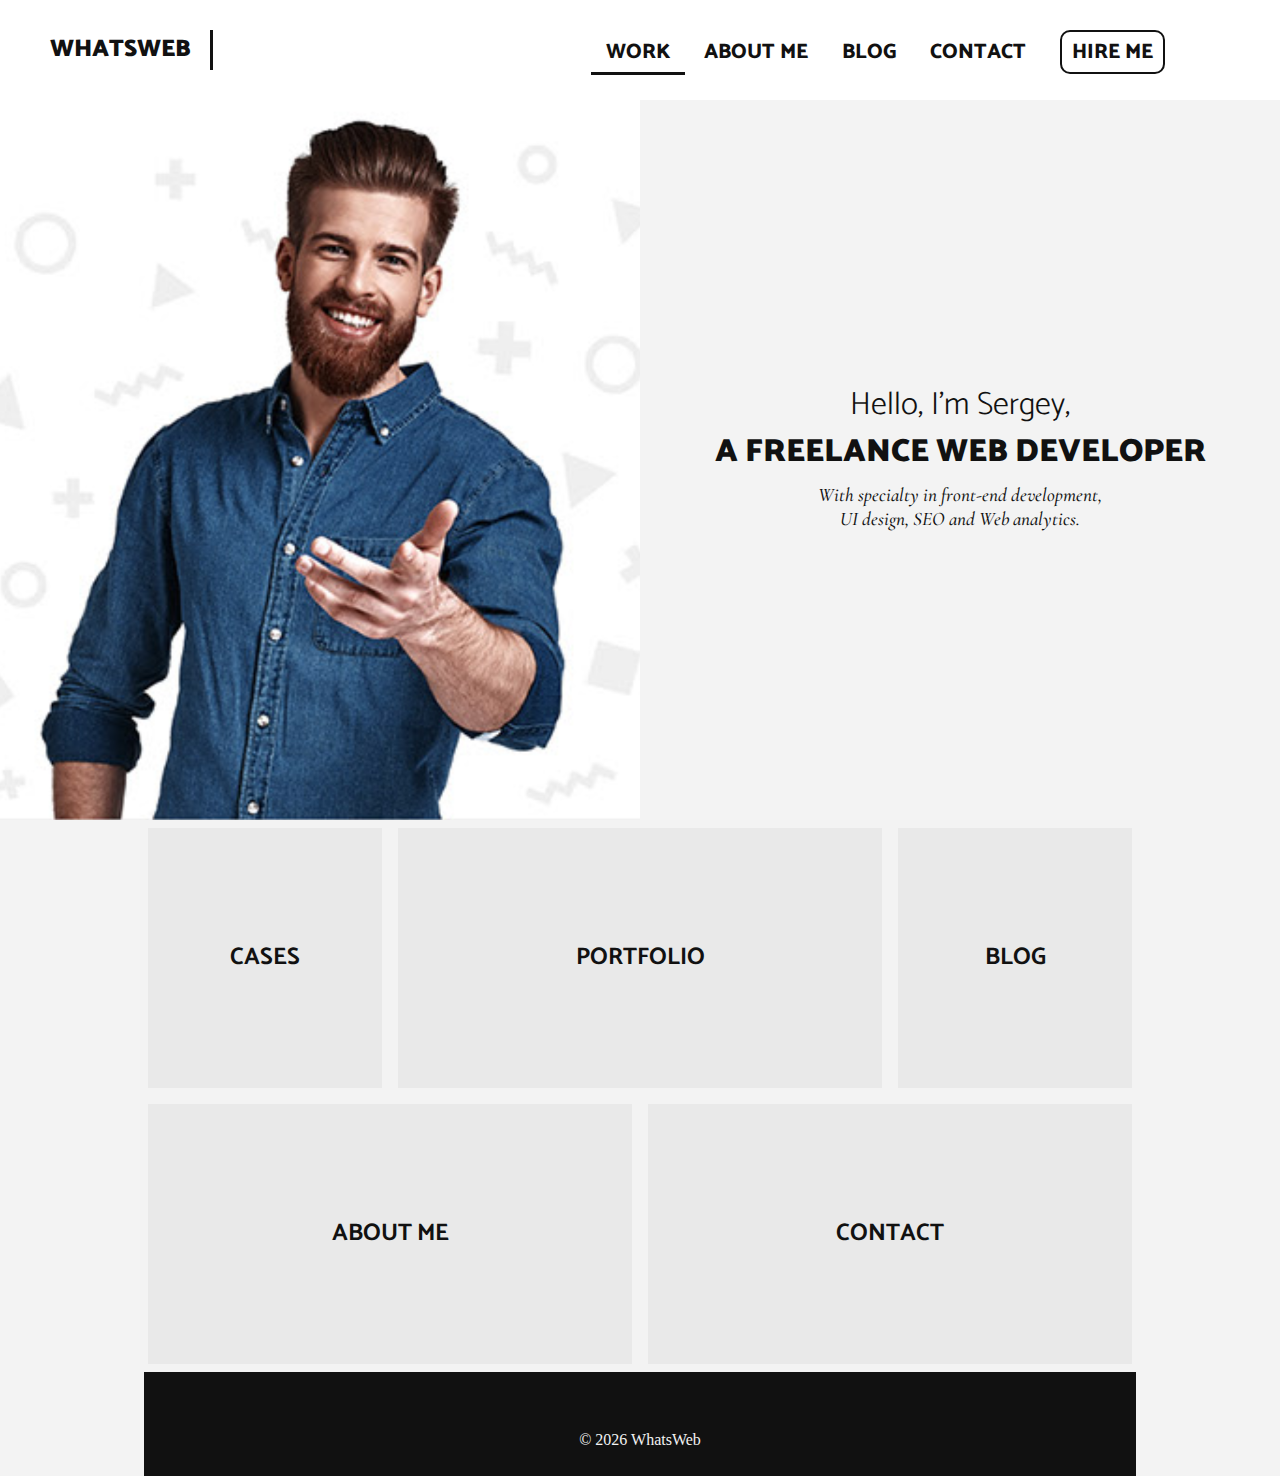
<file: index.html>
<!DOCTYPE html>
<html lang="en">

<head>
    <meta charset="UTF-8">
    <meta name="description" content="Sergey Ivanov's personal web development with portfolio and cases demo.">
    <meta name="viewport" content="width=device-width, initial-scale=1.0">
    <meta http-equiv="X-UA-Compatible" content="ie=edge">
    <link
        href="https://fonts.googleapis.com/css?family=Catamaran:100,200,300,400,500,600,700,800,900|Cormorant+Garamond:300,300i,400,400i,500,500i,600,600i,700,700i&display=swap&subset=cyrillic,cyrillic-ext"
        rel="stylesheet">
    <link rel="stylesheet" href="./css/reset.css">
    <link rel="stylesheet" href="./css/style.css">
    <!-- Font Awesome -->
    <link rel="stylesheet" href="https://use.fontawesome.com/releases/v5.6.3/css/all.css"
        integrity="sha384-UHRtZLI+pbxtHCWp1t77Bi1L4ZtiqrqD80Kn4Z8NTSRyMA2Fd33n5dQ8lWUE00s/" crossorigin="anonymous">
    <title>WhatsWeb Portfolio Home</title>
</head>

<body>
    <header>
        <a class="header-brand" href="index.html">WhatsWeb</a>
        <nav>
            <ul>
                <li class="current-link"><a href="index.html">Work</a></li>
                <li><a href="about.html">About Me</a></li>
                <li><a href="blog.html">Blog</a></li>
                <li><a href="contact.html">Contact</a></li>
                <li><a class="header-hire-me" href="hire-me.html">Hire Me</a></li>
            </ul>
        </nav>
    </header>
    <main>

        <section class="index-banner">
            <div class="index-lead-img"></div>
            <div class="index-banner-text">
                <h3>Hello, I'm Sergey,</h3>
                <h2>A FREELANCE WEB DEVELOPER</h2>
                <h1>With specialty in front-end development, UI design, SEO and Web analytics.</h1>
            </div>
        </section>
        <div class="wrapper">
            <section class="index-links">
                <a href="cases.html">
                    <div class="index-linkbox-square">
                        <h3>Cases</h3>
                    </div>
                </a>
                <a href="#">
                    <div class="index-linkbox-rect">
                        <h3>Portfolio</h3>
                    </div>
                </a>
                <a href="#">
                    <div class="index-linkbox-square">
                        <h3>Blog</h3>
                    </div>
                </a>
                <a href="#">
                    <div class="index-linkbox-rect">
                        <h3>About me</h3>
                    </div>
                </a>
                <a href="contact.html">
                    <div class="index-linkbox-rect">
                        <h3>Contact</h3>
                    </div>
                </a>

            </section>
        </div>
    </main>
    <div class="wrapper">
        <footer>
            <ul class="footer-menu">
                <li><a href="index.html">Work</a></li>
                <li><a href="about.html">About Me</a></li>
                <li><a href="blog.html">Blog</a></li>
                <li><a href="contact">Contact</a></li>
                <li><a class="footer-hire-me" href="hire-me.html">Hire Me</a></li>
            </ul>
            <ul class="social-media-list">
                <li><a href="#"><i class="fab fa-linkedin icon-2x"></i></a></li>
                <li><a href="#"><i class="icon-2x fab fa-github"></i></a></li>
                <li><a href="#"><i class="icon-2x fab fa-instagram"></i></a></li>
                <li><a href="#"><i class="icon-2x fas fa-envelope"></i></i></a></li>
            </ul>
            <p>©
                <script>
                    document.write(new Date().getFullYear());
                </script>
                WhatsWeb
            </p>

        </footer>
    </div>
</body>

</html>
</file>
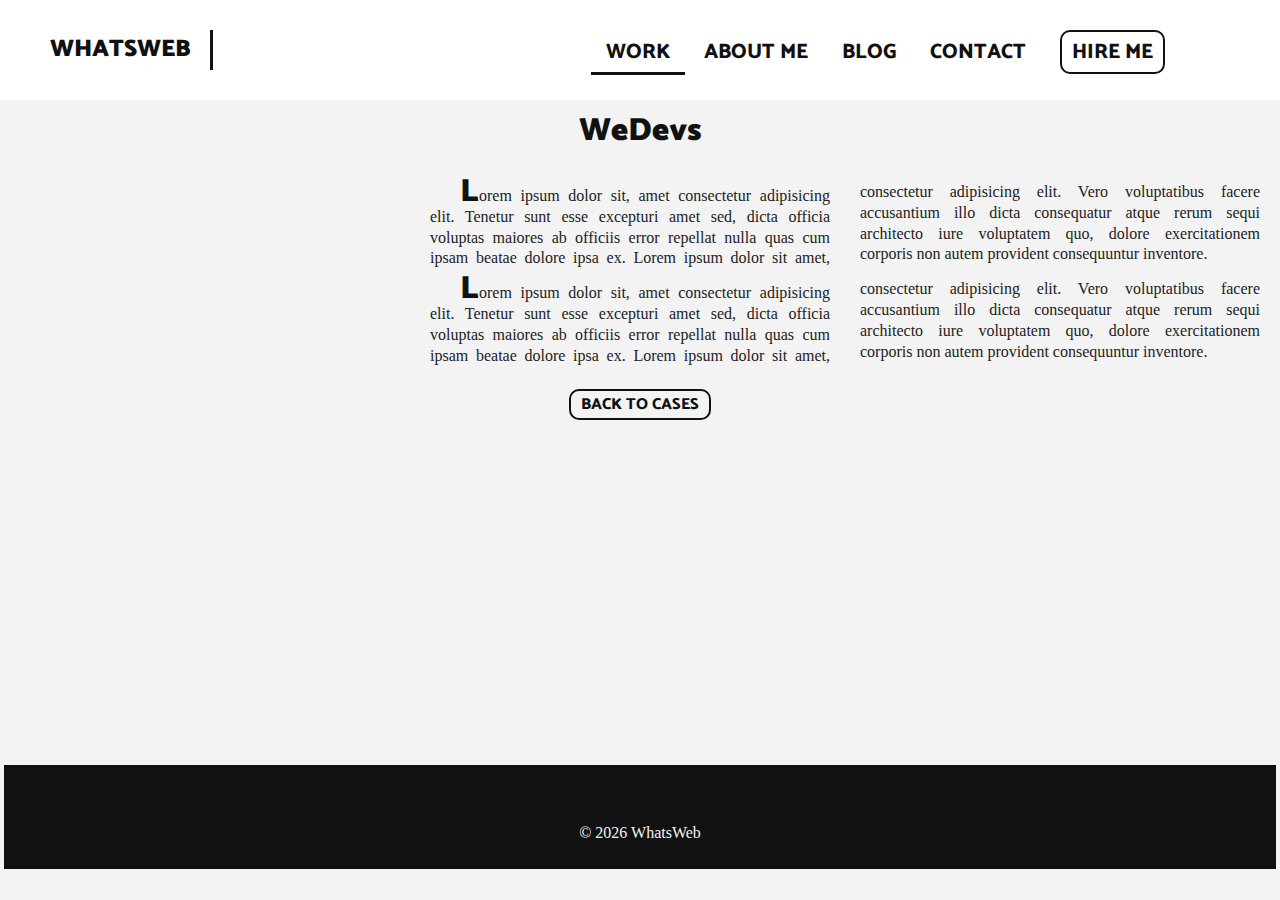
<file: case-1.html>
<!DOCTYPE html>
<html lang="en">

<head>
    <meta charset="UTF-8">
    <meta name="viewport" content="width=device-width, initial-scale=1.0">
    <meta http-equiv="X-UA-Compatible" content="ie=edge">
    <link
        href="https://fonts.googleapis.com/css?family=Catamaran:100,200,300,400,500,600,700,800,900|Cormorant+Garamond:300,300i,400,400i,500,500i,600,600i,700,700i&display=swap&subset=cyrillic,cyrillic-ext"
        rel="stylesheet">
    <link rel="stylesheet" href="./css/reset.css">
    <link rel="stylesheet" href="./css/style.css">
    <link rel="stylesheet" href="./css/case.css">
    <!-- Font Awesome -->
    <link rel="stylesheet" href="https://use.fontawesome.com/releases/v5.6.3/css/all.css"
        integrity="sha384-UHRtZLI+pbxtHCWp1t77Bi1L4ZtiqrqD80Kn4Z8NTSRyMA2Fd33n5dQ8lWUE00s/" crossorigin="anonymous">
    <title>WeDevs Case Page</title>
</head>

<body>
    <header>
        <a class="header-brand" href="index.html">WhatsWeb</a>
        <nav>
            <ul>
                <li class="current-link"><a href="index.html">Work</a></li>
                <li><a href="about.html">About Me</a></li>
                <li><a href="blog.html">Blog</a></li>
                <li><a href="contact.html">Contact</a></li>
                <li><a class="header-hire-me" href="hire-me.html">Hire Me</a></li>
            </ul>
        </nav>
    </header>
    <main>

        <div class="wrapper">
            <h2 class="case-header">WeDevs</h2>
            <article>
                <div class="case-image"></div>
                <div class="case-text">
                    <p>Lorem ipsum dolor sit, amet consectetur adipisicing elit. Tenetur sunt esse excepturi amet sed,
                        dicta officia voluptas maiores ab officiis error repellat nulla quas cum ipsam beatae dolore
                        ipsa ex.
                        Lorem ipsum dolor sit amet, consectetur adipisicing elit. Vero voluptatibus facere accusantium
                        illo dicta consequatur atque rerum sequi architecto iure voluptatem quo, dolore exercitationem
                        corporis non autem provident consequuntur inventore.
                    </p>
                    <p>Lorem ipsum dolor sit, amet consectetur adipisicing elit. Tenetur sunt esse excepturi amet sed,
                        dicta officia voluptas maiores ab officiis error repellat nulla quas cum ipsam beatae dolore
                        ipsa ex.
                        Lorem ipsum dolor sit amet, consectetur adipisicing elit. Vero voluptatibus facere accusantium
                        illo dicta consequatur atque rerum sequi architecto iure voluptatem quo, dolore exercitationem
                        corporis non autem provident consequuntur inventore.
                    </p>
                </div>
            </article>
            <div class="link-back">
                <a href="cases.html">Back to Cases</a>
            </div>
        </div>

    </main>
    <div class="wrapper">
        <footer>
            <ul class="footer-menu">
                <li><a href="index.html">Work</a></li>
                <li><a href="about.html">About Me</a></li>
                <li><a href="blog.html">Blog</a></li>
                <li><a href="contact">Contact</a></li>
                <li><a class="footer-hire-me" href="hire-me.html">Hire Me</a></li>
            </ul>
            <ul class="social-media-list">
                <li><a href="#"><i class="fab fa-linkedin icon-2x"></i></a></li>
                <li><a href="#"><i class="icon-2x fab fa-github"></i></a></li>
                <li><a href="#"><i class="icon-2x fab fa-instagram"></i></a></li>
                <li><a href="#"><i class="icon-2x fas fa-envelope"></i></i></a></li>
            </ul>
            <p>©
                <script>
                    document.write(new Date().getFullYear());
                </script>
                WhatsWeb
            </p>

        </footer>
    </div>
</body>

</html>
</file>
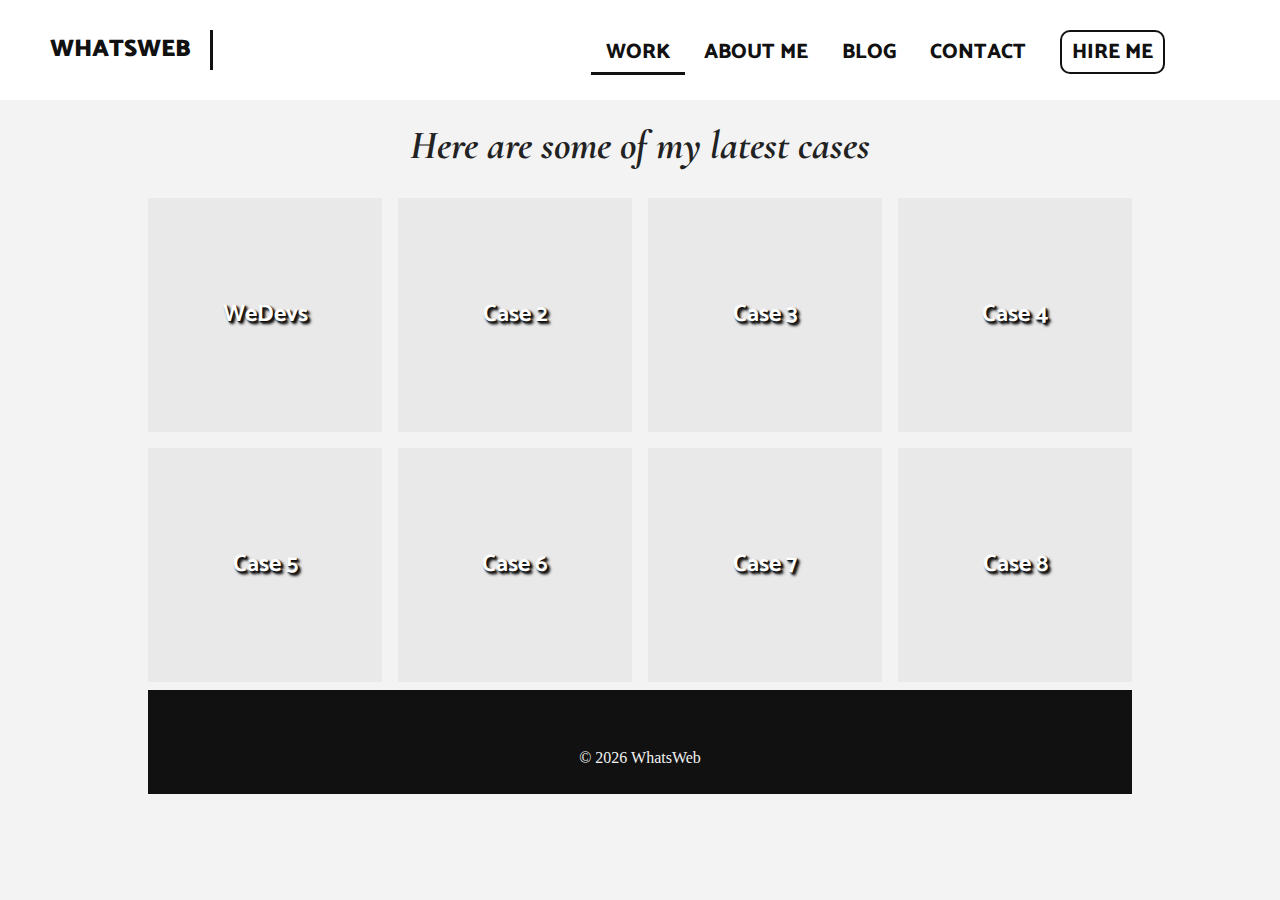
<file: cases.html>
<!DOCTYPE html>
<html lang="en">

<head>
    <meta charset="UTF-8">
    <meta name="viewport" content="width=device-width, initial-scale=1.0">
    <meta http-equiv="X-UA-Compatible" content="ie=edge">
    <link
        href="https://fonts.googleapis.com/css?family=Catamaran:100,200,300,400,500,600,700,800,900|Cormorant+Garamond:300,300i,400,400i,500,500i,600,600i,700,700i&display=swap&subset=cyrillic,cyrillic-ext"
        rel="stylesheet">
    <link rel="stylesheet" href="./css/reset.css">
    <link rel="stylesheet" href="./css/style.css">
    <link rel="stylesheet" href="./css/cases.css">
    <!-- Font Awesome -->
    <link rel="stylesheet" href="https://use.fontawesome.com/releases/v5.6.3/css/all.css"
        integrity="sha384-UHRtZLI+pbxtHCWp1t77Bi1L4ZtiqrqD80Kn4Z8NTSRyMA2Fd33n5dQ8lWUE00s/" crossorigin="anonymous">
    <title>Web Development Cases Gallery</title>
</head>

<body>
    <header>
        <a class="header-brand" href="index.html">WhatsWeb</a>
        <nav>
            <ul>
                <li class="current-link"><a href="index.html">Work</a></li>
                <li><a href="about.html">About Me</a></li>
                <li><a href="blog.html">Blog</a></li>
                <li><a href="contact.html">Contact</a></li>
                <li><a class="header-hire-me" href="hire-me.html">Hire Me</a></li>
            </ul>
        </nav>
    </header>
    <main>

        <div class="wrapper">
            <h2 class="cases-text">Here are some of my latest cases</h2>
            <section class="cases-links">

                <div class="case-1">
                    <a href="case-1.html">
                        <p>WeDevs</p>
                    </a>
                </div>
                <div>
                    <a href="case-2.html">
                        <p>Case 2</p>
                    </a>
                </div>
                <div>
                    <a href="case-3.html">
                        <p>Case 3</p>
                    </a>
                </div>
                <div>
                    <a href="case-4.html">
                        <p>Case 4</p>
                    </a>
                </div>
                <div>
                    <a href="case-5.html">
                        <p>Case 5</p>
                    </a>
                </div>
                <div>
                    <a href="case-6.html">
                        <p>Case 6</p>
                    </a>
                </div>
                <div>
                    <a href="case-7.html">
                        <p>Case 7</p>
                    </a>
                </div>
                <div>
                    <a href="case-8.html">
                        <p>Case 8</p>
                    </a>
                </div>
            </section>
        </div>

    </main>
    <div class="wrapper">
        <footer>
            <ul class="footer-menu">
                <li><a href="index.html">Work</a></li>
                <li><a href="about.html">About Me</a></li>
                <li><a href="blog.html">Blog</a></li>
                <li><a href="contact">Contact</a></li>
                <li><a class="footer-hire-me" href="hire-me.html">Hire Me</a></li>
            </ul>
            <ul class="social-media-list">
                <li><a href="#"><i class="fab fa-linkedin icon-2x"></i></a></li>
                <li><a href="#"><i class="icon-2x fab fa-github"></i></a></li>
                <li><a href="#"><i class="icon-2x fab fa-instagram"></i></a></li>
                <li><a href="#"><i class="icon-2x fas fa-envelope"></i></i></a></li>
            </ul>
            <p>©
                <script>
                    document.write(new Date().getFullYear());
                </script>
                WhatsWeb
            </p>

        </footer>
    </div>
</body>

</html>
</file>
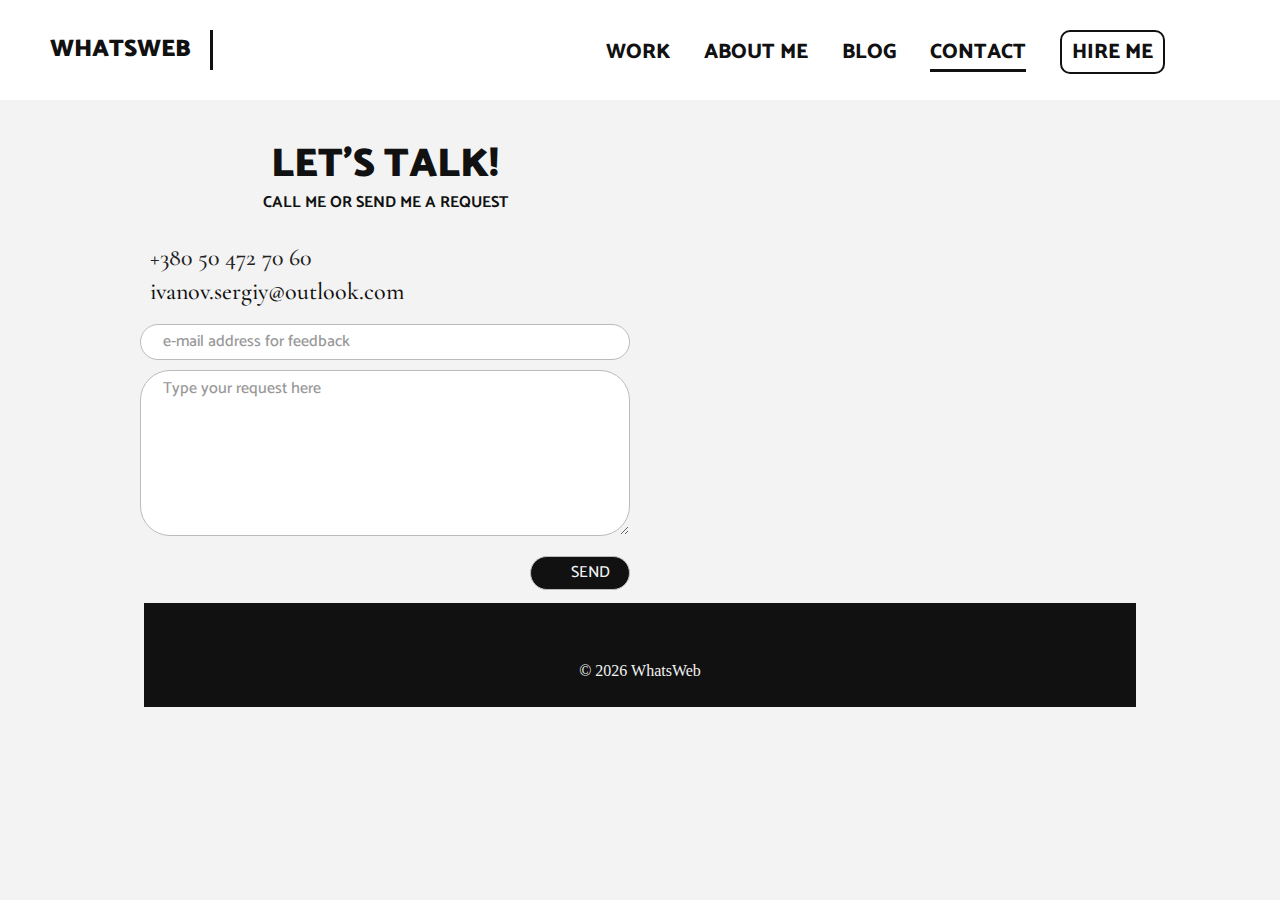
<file: contact.html>
<!DOCTYPE html>
<html lang="en">

<head>
    <meta charset="UTF-8">
    <meta name="viewport" content="width=device-width, initial-scale=1.0">
    <meta http-equiv="X-UA-Compatible" content="ie=edge">
    <link
        href="https://fonts.googleapis.com/css?family=Catamaran:100,200,300,400,500,600,700,800,900|Cormorant+Garamond:300,300i,400,400i,500,500i,600,600i,700,700i&display=swap&subset=cyrillic,cyrillic-ext"
        rel="stylesheet">
    <link rel="stylesheet" href="./css/reset.css">
    <link rel="stylesheet" href="./css/style.css">
    <link rel="stylesheet" href="./css/contact.css">
    <!-- Font Awesome -->
    <link rel="stylesheet" href="https://use.fontawesome.com/releases/v5.6.3/css/all.css"
        integrity="sha384-UHRtZLI+pbxtHCWp1t77Bi1L4ZtiqrqD80Kn4Z8NTSRyMA2Fd33n5dQ8lWUE00s/" crossorigin="anonymous">
    <title>Contact Sergey Ivanov</title>
</head>

<body>
    <header>
        <a class="header-brand" href="index.html">WhatsWeb</a>
        <nav>
            <ul>
                <li><a href="index.html">Work</a></li>
                <li><a href="about.html">About Me</a></li>
                <li><a href="blog.html">Blog</a></li>
                <li><a class="current-link" href="contact.html">Contact</a></li>
                <li><a class="header-hire-me" href="hire-me.html">Hire Me</a></li>
            </ul>
        </nav>
    </header>
    <main>
        <div class="wrapper">
            <section class="section-form">
                <h2>Let's talk!</h2>
                <h1>call me or send me a request</h1>
                <p><i class="fas fa-phone-square"></i>  +380 50 472 70 60</p>
                <p>
                    <i class="icon-2x fas fa-envelope"></i>  
                    <a class="email"
                        href="mailto:ivanov.sergiy@outlook.com?subject=Request%20for%20collaboration">ivanov.sergiy@outlook.com</a>
                </p>
                <form action="/" method="post">
                    <input type="email" name="email" placeholder="e-mail address for feedback">
                    <textarea name="message" id="reqText" cols="30" rows="5" placeholder="Type your request here"></textarea>
                    <input type="submit" name="submit" value="SEND">
                </form>
            </section>
            <section class="section-portrait">
                <div class="img-portrait"></div>
            </section>
        </div>
    </main>
    <div class="wrapper">
        <footer>
            <ul class="footer-menu">
                <li><a href="index.html">Work</a></li>
                <li><a href="about.html">About Me</a></li>
                <li><a href="blog.html">Blog</a></li>
                <li><a href="contact">Contact</a></li>
                <li><a class="footer-hire-me" href="hire-me.html">Hire Me</a></li>
            </ul>
            <ul class="social-media-list">
                <li><a href="#"><i class="fab fa-linkedin icon-2x"></i></a></li>
                <li><a href="#"><i class="icon-2x fab fa-github"></i></a></li>
                <li><a href="#"><i class="icon-2x fab fa-instagram"></i></a></li>
                <li><a href="#"><i class="icon-2x fas fa-envelope"></i></a></li>
            </ul>
            <p>©
                <script>
                    document.write(new Date().getFullYear());
                </script>
                WhatsWeb
            </p>

        </footer>
    </div>
</body>

</html>
</file>
<file: css/style.css>
* {
    box-sizing: border-box;
    text-decoration: none;
}

body {
    background-color: #f3f3f3;
}

main {
    padding-top: 100px;
}


/* HEADER */

header {
    position: fixed;
    top: 0;
    left: 0;
    right: 0;
    background-color: #fff;
    width: 100%;
    height: 100px;
}

header .header-brand {
    display: block;
    margin: 0 auto;
    padding: 20px 0;
    text-align: center;
    font-family: 'Catamaran', sans-serif;
    font-size: 1.5rem;
    font-weight: 900;
    color: #111;
    text-transform: uppercase;
}

header nav ul {
    display: block;
    margin: 0 auto;
    width: fit-content;
}

header nav ul li {
    display: inline-block;
    padding: 0 15px;
}

.current-link {
    border-bottom: 3px solid #111;
}

header nav ul li a {
    font-family: Catamaran;
    font-size: 1rem;
    color: #111;
    text-transform: uppercase;
}

a.header-hire-me {
    display: none;
    border: solid 2px #111;
    border-radius: 10px;
    padding: 0 10px;
}

@media only screen and (min-width: 1000px) {
    header .header-brand {
        display: inline-block;
        margin: 30px 0 0 50px;
        padding: 0 20px 0 0;
        line-height: 2.5rem;
        text-align: left;
        border-right: 3px solid #111;
    }
    header nav {
        float: right;
        margin: 30px 100px 0 0;
    }
    header nav ul li a {
        font-family: Catamaran;
        font-size: 1.3rem;
        line-height: 2.5rem;
        font-weight: 800;
        color: #111;
        text-transform: uppercase;
    }
    a.header-hire-me {
        display: inline-block;
    }
}

/* MAIN */

.index-banner {
    width: 100%;
    height: 80vh;
}

.index-lead-img {
    width: 100%;
    height: calc(100vh - 300px);
    background-image: url('../images/home-lead.PNG');
    background-position: top center;
    background-repeat: no-repeat;
    background-size: contain;
}

.index-banner h1, .index-banner h2, .index-banner h3 {
    padding: 5px;
    font-family: Catamaran;
    font-size: 2rem;
    font-weight: 900;
    color: #111;
    text-align: center;
}

.index-banner h3 {
    font-weight: 300;
}

.index-banner h1 {
    font-family: 'Cormorant Garamond', serif;
    font-size: 1.2rem;
    font-weight: 500;
    font-style: italic;
    line-height: 1.5rem;
    max-width: 300px;
    margin: 0 auto;
}

.index-links div {
    margin: 16px;
    width: calc(100% - 32px);
    height: 80px;
    background-color: #e9e9e9;
}

.index-links div h3 {
    display: block;
    margin: 0 auto;
    padding: 20px 0;
    text-align: center;
    font-family: 'Catamaran', sans-serif;
    font-size: 1.5rem;
    line-height: 3rem;
    font-weight: 700;
    color: #111;
    text-transform: uppercase;
}

@media only screen and (min-width: 1000px) {
    .wrapper {
        width: 1000px;
        margin: 0 auto;
    }
    .index-banner {
        display: flex;
        justify-content: center;
        align-items: center;
    }
    .index-lead-img {
        width: 50%;
        height: 100%;
        background-image: url('../images/home-lead.PNG');
        background-position: top center;
        background-repeat: no-repeat;
        background-size: cover;
    }
    .index-banner-text {
        width: 50%;
    }

    .index-banner h2 {
        padding: 10px;
    }

    .index-links {
        overflow: hidden;
    }
    .index-links div {
        float: left;
        margin: 8px;
    }
    .index-links div.index-linkbox-square {
        width: calc(25% - 16px);
        height: calc(25% - 16px);
    }
    .index-links div.index-linkbox-rect {
        width: calc(50% - 16px);
        height: calc(25% - 16px);
    }

    .index-links div h3 {
        line-height: 220px;
    }
}

/* FOOTER */

footer {
    width: calc (100% - 32px);
    margin-top: 20px;
    padding: 20px 16px;
    background-color: #111;
    text-align: center;
    line-height: 2rem;
}

ul.social-media-list li {
    display: inline-block;
    width: 20px;
}

ul.social-media-list li a {
    color: #f3f3f3;
}

ul.footer-menu {
    display: none;
}

ul.footer-menu li {
    display: inline-block;
    margin: 5px;
}

ul.footer-menu li a {
    color: #f3f3f3;
}

a.footer-hire-me {
    border: solid 2px #f3f3f3;
    border-radius: 10px;
    padding: 2px 5px;
}

footer p {
    color: #f3f3f3;
}

@media only screen and (min-width: 1000px) {
    footer {
        margin: 0 4px;
    }
}
</file>
<file: css/case.css>
.wrapper {
    width: 100vw;
}

.wrapper article {
    margin: 10px 20px;
}

.case-header {
    padding: 15px;
    font-family: Catamaran;
    font-size: 2rem;
    font-weight: 900;
    color: #111;
    text-align: center;
}

.case-image {
    width: 100%;
    height: 50vw;
    background-image: url("https://cdn.wedevs.com/uploads/2019/10/464.-Building-an-Alumni-Website-with-WordPress-Charging-with-Stripe-for-Subscription.png");
    background-size: cover;
    background-repeat: no-repeat;
}

.case-text p {
    margin: 10px 0;
    line-height: 1.3rem;
    text-align: justify;
    text-indent: 30px;
}

.case-text p::first-letter {
    font-family: Catamaran;
    font-size: 2rem;
    font-weight: 900;
    color: #111;
}

.link-back {
    margin: 20px auto;
    text-align: center;
}

.link-back a {
    border: solid 2px #111;
    border-radius: 10px;
    padding: 0 10px;
    font-family: Catamaran;
    font-size: 1rem;
    font-weight: 800;
    color: #111;
    text-transform: uppercase;
}

@media only screen and (min-width: 1000px) {
    main {
        min-height: 85vh;
    }
    .wrapper article {
        overflow: hidden;
    }
    .case-image {
        float: left;
        width: 400px;
        height: 200px;
    }
    .case-text p {
        margin-left: 410px;
        columns: 2 auto;
        column-gap: 30px;
        line-height: 1.3rem;
        text-align: justify;
    }
}
</file>
<file: css/cases.css>
/* MAIN */

.cases-text {
    padding: 10px;
    font-family: 'Cormorant Garamond', serif;
    font-size: 1.8rem;
    font-weight: 700;
    font-style: italic;
    text-align: center;
    line-height: 2rem;
}

.cases-links div {
    margin: 16px;
    width: calc(100% - 32px);
    height: 80px;
    background-color: #e9e9e9;
}

.case-1 {
    background-image: url("https://cdn.wedevs.com/uploads/2019/10/464.-Building-an-Alumni-Website-with-WordPress-Charging-with-Stripe-for-Subscription.png");
    background-size: cover;
    background-position: center;
    background-repeat: no-repeat;
}

.cases-links div a {
display: block;
}

.cases-links div a p {
    display: block;
    margin: 0 auto;
    padding: 20px 0;
    text-align: center;
    font-family: 'Catamaran', sans-serif;
    font-size: 1.5rem;
    line-height: 3rem;
    font-weight: 700;
    color: #fff;
    text-shadow: 1px 1px 1px #111, 2px 2px 2px #111, 3px 3px 3px #111;
    transition: all 0.22s ease-out;
    -webkit-transition: all 0.22s ease-out;
   -moz-transition:    all 0.22s ease-out;
   -ms-transition:     all 0.22s ease-out;
   -o-transition:      all 0.22s ease-out;
}

.cases-links div a p:hover {
    position: relative;
    top: -3px;
    left: -3px;
    text-shadow: 1px 1px 1px #111, 2px 2px 2px #111, 3px 3px 3px #111, 4px 4px 4px #111, 5px 5px 5px #111, 6px 6px 6px #111;
}

@media only screen and (min-width: 1000px) {
    .cases-text {
        padding: 25px 5px;
        font-size: 2.5rem;
        line-height: 2.5rem;
    }
    .cases-links {
        display: flex;
        flex-flow: row wrap;
        justify-content: center;
        align-content: center;
        /* overflow: hidden; */
    }
    .cases-links div {
        /* float: left; */
        flex-basis: calc(25% - 16px);
        height: 234px;
        margin: 8px;
    }
    .cases-links div a {
        display: block;
        width: 100%;
    }

    .cases-links div a p {
        padding: 0;
        line-height: 234px;
    }
    footer {
        margin: 0 8px;
    }
}
</file>
<file: css/contact.css>
/* MAIN */

.section-form, .section-form form {
    width: 80vw;
    margin: 10px auto 0;
}

.section-form h2, .section-form h1 {
    width: 100%;
    padding: 5px;
    font-family: 'Catamaran', sans-serif;
    font-size: 2.5rem;
    font-weight: 900;
    color: #111;
    text-align: center;
    text-transform: uppercase;
}

.section-form h1 {
    font-weight: bolder;
    font-size: 1rem;
    margin-bottom: 30px;
}

.section-form p {
    display: block;
    margin: 10px 0 10px 10px;
    font-family: 'Cormorant Garamond', serif;
    font-size: 1.5rem;
    font-weight: 500;
    line-height: 1.5rem;
}

a.email {
    color: #111;
}

form {
    overflow: hidden;
}

form input, form textarea {
    display: block;
    width: 100%;
    border-radius: 30px;
    margin: 10px auto;
    border: solid 1px #bbb;
    font-family: 'Catamaran', sans-serif;
    font-size: 1rem;
    font-weight: 500;
    line-height: 2rem;
    text-indent: 20px;
}

form input:focus, form textarea:focus {
    box-shadow: 0 3px 0 rgba(40, 40, 40, 0.5);
}

form textarea {
    resize: vertical;
    max-height: 300px;
    min-height: 100px;
}

form input[type=submit] {
    float: right;
    width: 100px;
    padding: 0;
    color: #f3f3f3;
    background-color: #111;
    text-align: center;
}

::placeholder {
    color: #999;
}

.section-portrait {
    display: none;
}

@media only screen and (min-width: 1000px) {
    .wrapper {
        width: 1000px;
    }
    .section-form {
        display: inline-block;
        width: 49%;
    }
    .section-form form {
        width: 100%;
    }
    .section-portrait {
        display: inline-block;
        width: 49%;
    }
    .img-portrait {
        background-image: url("https://bloximages.chicago2.vip.townnews.com/morningjournal.com/content/tncms/assets/v3/editorial/0/d8/0d8870ce-4fdb-5cb4-aa97-cf8e532a3b0c/5ba1552e8fc50.image.jpg?resize=400%2C600");
        background-size: contain;
        background-repeat: no-repeat;
        background-position: top center;
        height: 500px;
        width: 100%;
    }
}
</file>
